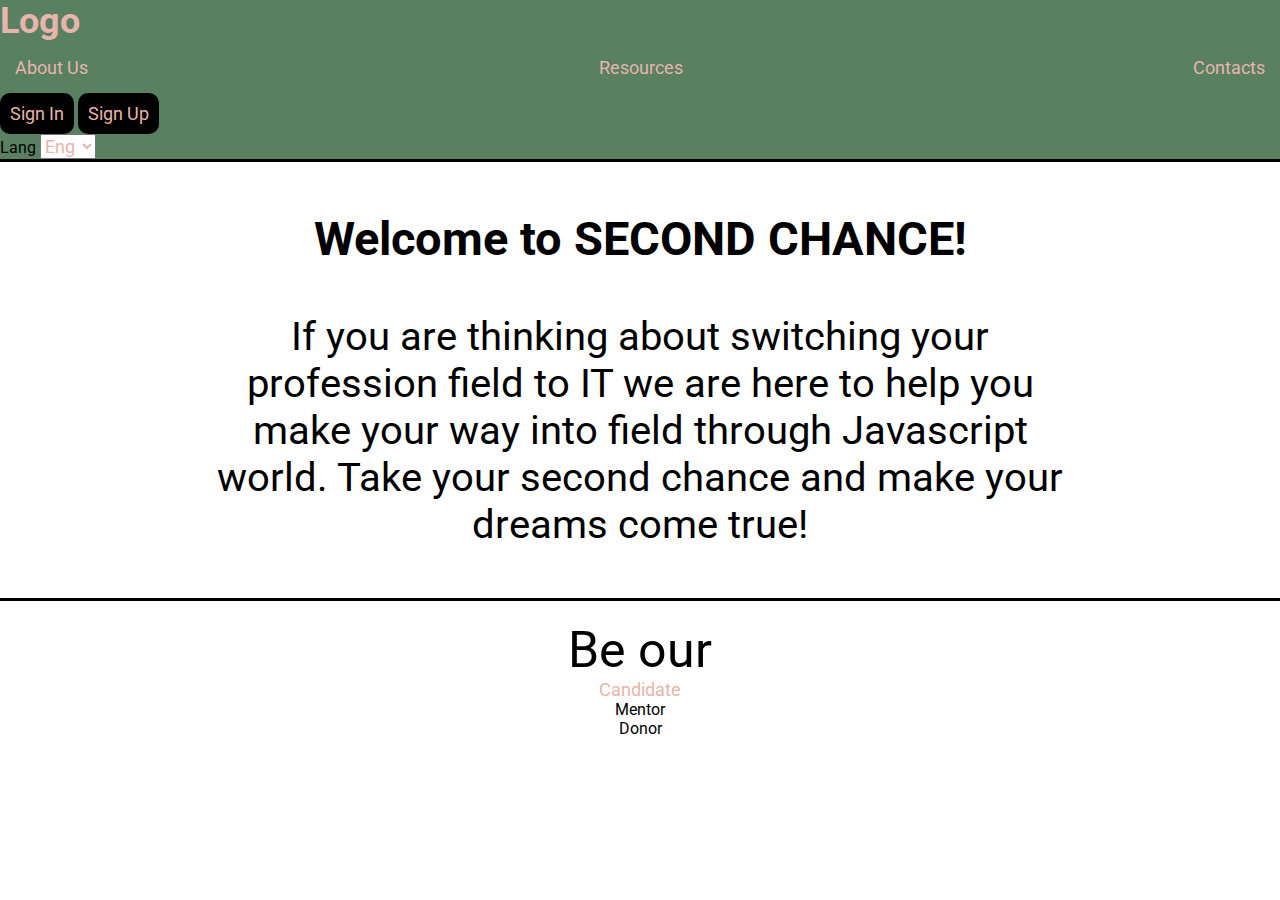
<file: homepage/index.html>
<!-- <!DOCTYPE html>
<html lang="en">
  <head>
    <meta charset="UTF-8" />
    <meta http-equiv="X-UA-Compatible" content="IE=edge" />
    <meta name="viewport" content="width=device-width, initial-scale=1.0" />

    <title>Second chance</title>
    <script defer src="script.js"></script>
    <link rel="stylesheet" href="styles.css" />
  </head>
  <body>
    <header>
      <nav id="nav">
        <div class="logo">
          <a
            href="file:///Users/gohar/Desktop/2nd_chance_app/homepage/index.html"
            ><h4>Logo</h4></a
          >
        </div>

        <ul>
          <li>
            <a
              href="file:///Users/gohar/Desktop/2nd_chance_app/about%20us/about_us.html"
              >About Us</a
            >
          </li>
          <li>
            <a
              href="file:///Users/gohar/Desktop/2nd_chance_app/resources/resources.html"
              >Resources</a
            >
          </li>
          <li>
            <a
              href="file:///Users/gohar/Desktop/2nd_chance_app/contacts/contacts.html"
              >Contacts</a
            >
          </li>
        </ul>
        <div class="buttons_select">
          <li>
            <button>
              <a
                href="file:///Users/gohar/Desktop/2nd_chance_app/sign_in/sign_in.html"
                >Sign In</a
              >
            </button>
          </li>
          <li>
            <button>
              <a
                href="file:///Users/gohar/Desktop/2nd_chance_app/sign_up/sign_up.html"
                >Sign Up</a
              >
            </button>
          </li>
        </div>
        <div class="lang">
          <label for="lang_select">Lang</label>
          <select>
            <option value="eng">Eng</option>
            <option value="rus">Rus</option>
            <option value="arm">Arm</option>
          </select>
        </div>
        <div class="burger">
          <div></div>
          <div></div>
          <div></div>
        </div>
      </nav>
      <div class="welcome_text">
        <p>
          Welcome to SECOND CHANCE!<br />
          If you are thinking about switching your profession field to IT we are
          here to help you make your way into field through Javascript world.
          Take your second chance and make your dreams come true!
        </p>
      </div>

      <div id="be_our">
        <p class="be_our">Be our</p>
        <div id="users">
          <div class="candidate" id="candidate">
            <p>
              <a
                href="file:///Users/gohar/Desktop/2nd_chance_app/candidate/candidate.html"
                >Candidate</a
              >
            </p>
          </div>
          <div class="mentor" id="mentor"><p>Mentor</p></div>
          <div class="donor" id="donor"><p>Donor</p></div>
        </div>
      </div>
    </header>
  </body>
</html> -->

<!DOCTYPE html>
<html lang="en">
  <head>
    <meta charset="UTF-8" />
    <meta http-equiv="X-UA-Compatible" content="IE=edge" />
    <meta name="viewport" content="width=device-width, initial-scale=1.0" />
    <title>Second chance</title>
    <script defer src="script.js"></script>
    <link rel="stylesheet" href="styles.css" />
  </head>
  <body>
    <nav>
      <div class="logo">
        <a href="file:///Users/gohar/Desktop/2nd_chance_app/homepage/index.html"
          ><h1>Logo</h1></a
        >
      </div>
      <ul class="nav-links">
        <li>
          <a
            href="file:///Users/gohar/Desktop/2nd_chance_app/about%20us/about_us.html"
            >About Us</a
          >
        </li>
        <li>
          <a
            href="file:///Users/gohar/Desktop/2nd_chance_app/resources/resources.html"
            >Resources</a
          >
        </li>
        <li>
          <a
            href="file:///Users/gohar/Desktop/2nd_chance_app/contacts/contacts.html"
            >Contacts</a
          >
        </li>
      
      </ul>
      <div class="nav-btns">
        <button>
          <a
            href="file:///Users/gohar/Desktop/2nd_chance_app/sign_in/sign_in.html"
            >Sign In</a
          >
        </button>
        <button>
          <a
            href="file:///Users/gohar/Desktop/2nd_chance_app/sign_up/sign_up.html"
            >Sign Up</a
          >
        </button>
      </div>
      <div class="lang">
        <label for="lang_select">Lang</label>
        <select>
          <option value="eng">Eng</option>
          <option value="rus">Rus</option>
          <option value="arm">Arm</option>
        </select>
      </div>
      <div class="burger">
        <div class="line1"></div>
        <div class="line2"></div>
        <div class="line3"></div>
      </div>
    </nav>
    <div class="welcome_text">
      <p>
        <h3>Welcome to SECOND CHANCE!</h3> <br />
        If you are thinking about switching your profession field to IT we are
        here to help you make your way into field through Javascript world.
        Take your second chance and make your dreams come true!
      </p>
    </div>

    <div id="be_our">
      <p class="be_our">Be our</p>
      <div class="users">
        <div class="candidate" id="candidate">
          <p>
            <a
              href="file:///Users/gohar/Desktop/2nd_chance_app/candidate/candidate.html"
              >Candidate</a
            >
          </p>
        </div>
        <div class="mentor" id="mentor"><p>Mentor</p></div>
        <div class="donor" id="donor"><p>Donor</p></div>
      </div>
  </body>
</html>
</file>
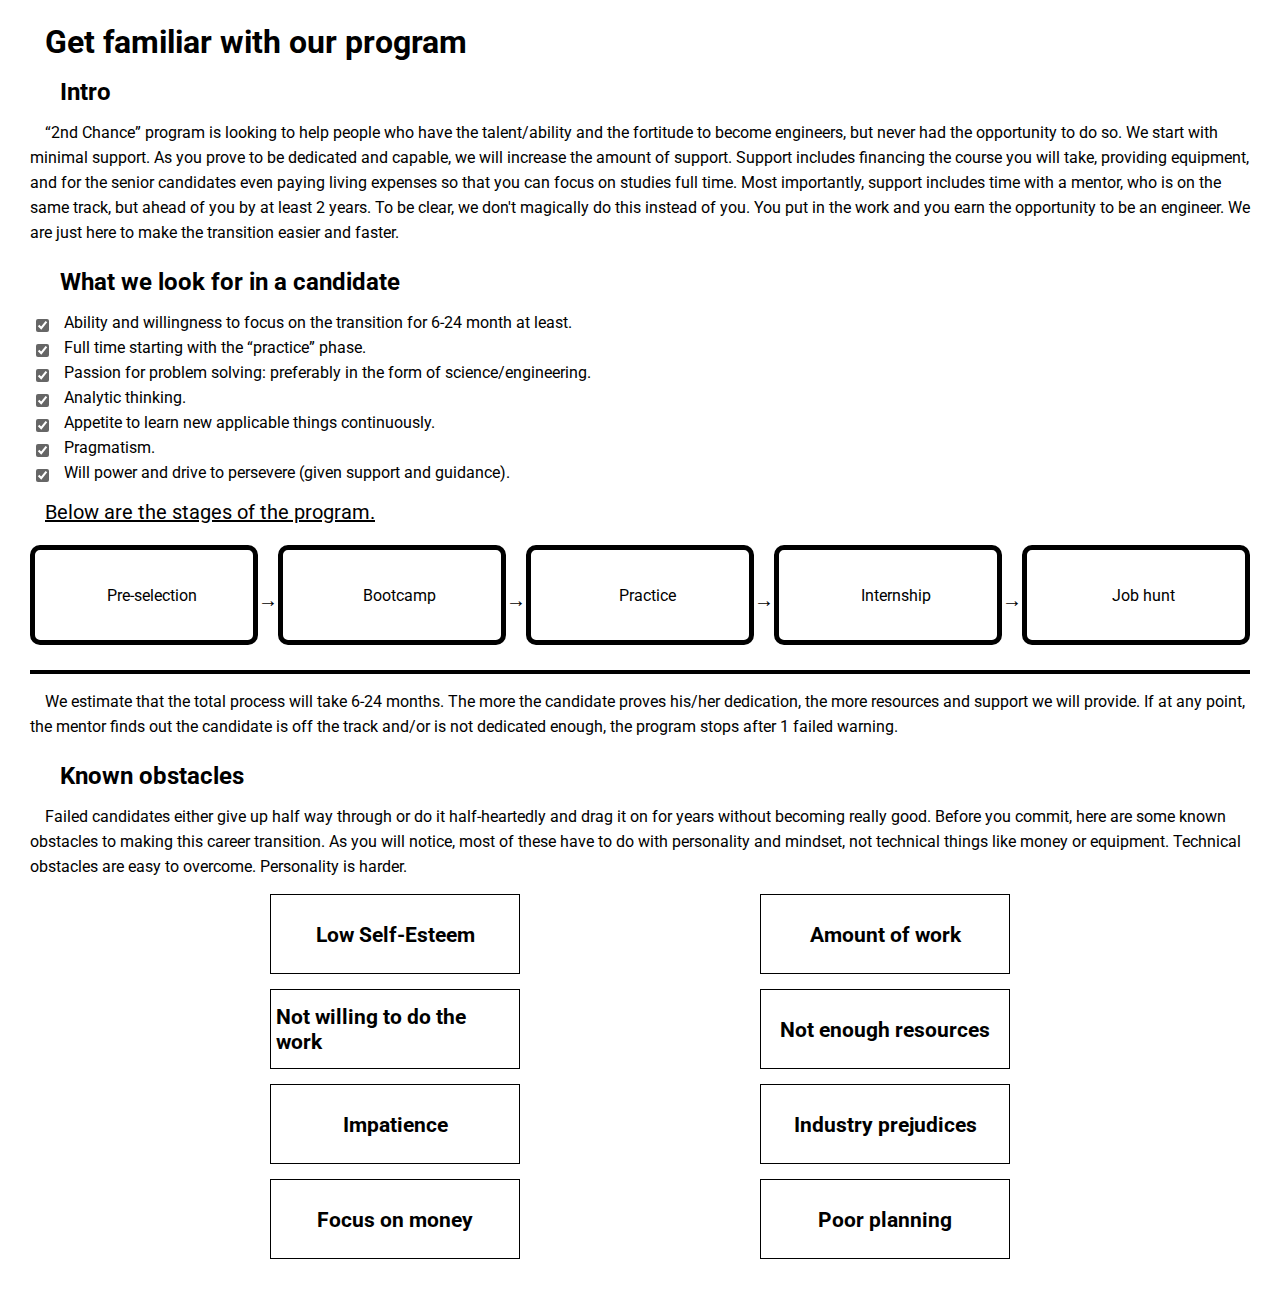
<file: about us/about_us.html>
<!DOCTYPE html>
<html lang="en">
  <head>
    <meta charset="UTF-8" />
    <meta http-equiv="X-UA-Compatible" content="IE=edge" />
    <meta name="viewport" content="width=device-width, initial-scale=1.0" />
    <link rel="stylesheet" href="about_us.css" />
    <script defer src="about_us.js"></script>
    <title>About Us</title>
  </head>
  <body>
    <h1>Get familiar with our program</h1>
    <h2>Intro</h2>
    <p>
      “2nd Chance” program is looking to help people who have the talent/ability
      and the fortitude to become engineers, but never had the opportunity to do
      so. We start with minimal support. As you prove to be dedicated and
      capable, we will increase the amount of support. Support includes
      financing the course you will take, providing equipment, and for the
      senior candidates even paying living expenses so that you can focus on
      studies full time. Most importantly, support includes time with a mentor,
      who is on the same track, but ahead of you by at least 2 years. To be
      clear, we don&apos;t magically do this instead of you. You put in the work
      and you earn the opportunity to be an engineer. We are just here to make
      the transition easier and faster.
    </p>
    <h2>What we look for in a candidate</h2>
    <div id="candidate-traits"></div>
    <p class="p-underline">Below are the stages of the program.</p>
    <div id="program-stages" class="program-stages"></div>
    <div id="program-stage-info" class="program-stage-info"></div>
    <p>
      We estimate that the total process will take 6-24 months. The more the
      candidate proves his/her dedication, the more resources and support we
      will provide. If at any point, the mentor finds out the candidate is off
      the track and/or is not dedicated enough, the program stops after 1 failed
      warning.
    </p>
    <h2>Known obstacles</h2>
    <p>
      Failed candidates either give up half way through or do it half-heartedly
      and drag it on for years without becoming really good. Before you commit,
      here are some known obstacles to making this career transition. As you
      will notice, most of these have to do with personality and mindset, not
      technical things like money or equipment. Technical obstacles are easy to
      overcome. Personality is harder.
    </p>
    <div id="known-obstacles" class="known-obstacles"></div>
    <div id="subcategories" class="subcategories"></div>
  </body>
</html>
</file>
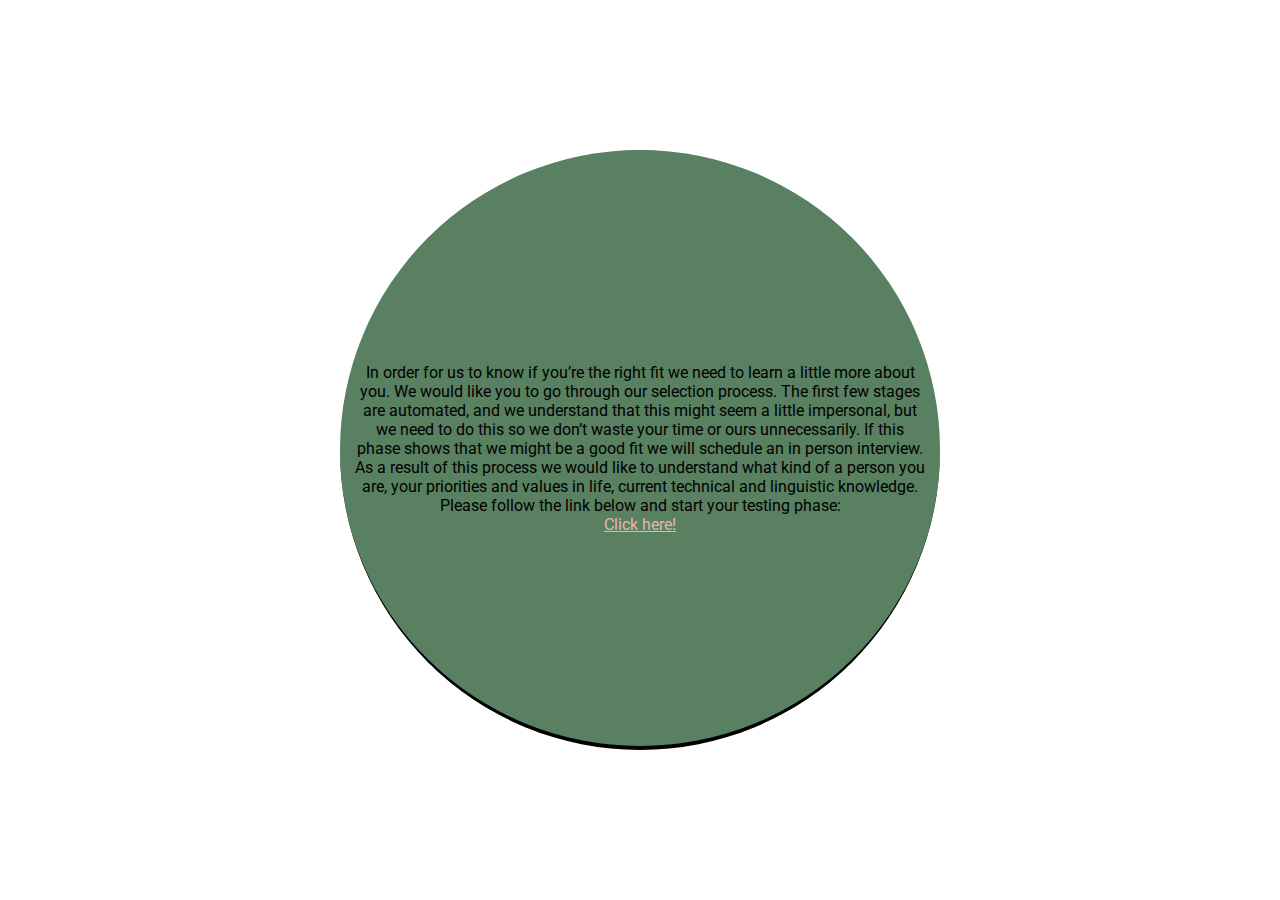
<file: candidate/candidate.html>
<!DOCTYPE html>
<html lang="en">
  <head>
    <meta charset="UTF-8" />
    <meta http-equiv="X-UA-Compatible" content="IE=edge" />
    <meta name="viewport" content="width=device-width, initial-scale=1.0" />
    <title>Candidate</title>
    <link rel="stylesheet" href="candidate.css" />
  </head>
  <body>
    <div class="candidate_info">
      <p>
        In order for us to know if you’re the right fit we need to learn a
        little more about you. We would like you to go through our selection
        process. The first few stages are automated, and we understand that this
        might seem a little impersonal, but we need to do this so we don’t waste
        your time or ours unnecessarily. If this phase shows that we might be a
        good fit we will schedule an in person interview. As a result of this
        process we would like to understand what kind of a person you are, your
        priorities and values in life, current technical and linguistic
        knowledge. <br />
        Please follow the link below and start your testing phase:
        <br />
        <a
          href="file:///Users/gohar/Desktop/2nd_chance_app/questions/questions.html"
          >Click here!</a
        >
      </p>
    </div>
  </body>
</html>
</file>
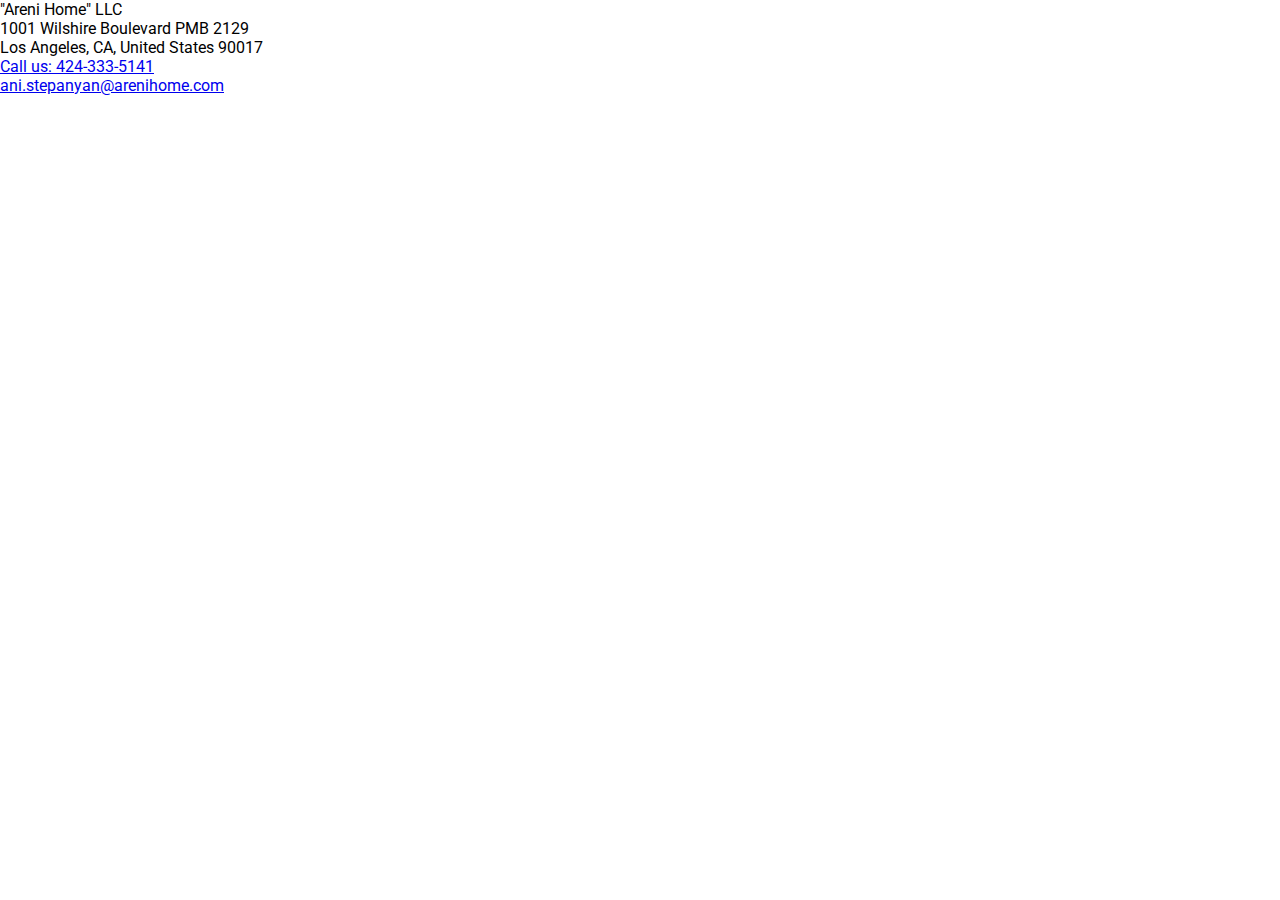
<file: contacts/contacts.html>
<!DOCTYPE html>
<html lang="en">
  <head>
    <meta charset="UTF-8" />
    <meta http-equiv="X-UA-Compatible" content="IE=edge" />
    <meta name="viewport" content="width=device-width, initial-scale=1.0" />
    <link rel="stylesheet" href="contacts.css" />
    <title>Contacts</title>
  </head>
  <body>
    <footer>
      <p>
        "Areni Home" LLC <br />
        1001 Wilshire Boulevard PMB 2129 <br />
        Los Angeles, CA, United States 90017 <br />
        <a href="tel: +424-333-5141">Call us: 424-333-5141</a><br />
        <a href="mailto:hege@example.com">ani.stepanyan@arenihome.com</a>
      </p>
    </footer>
  </body>
</html>
</file>
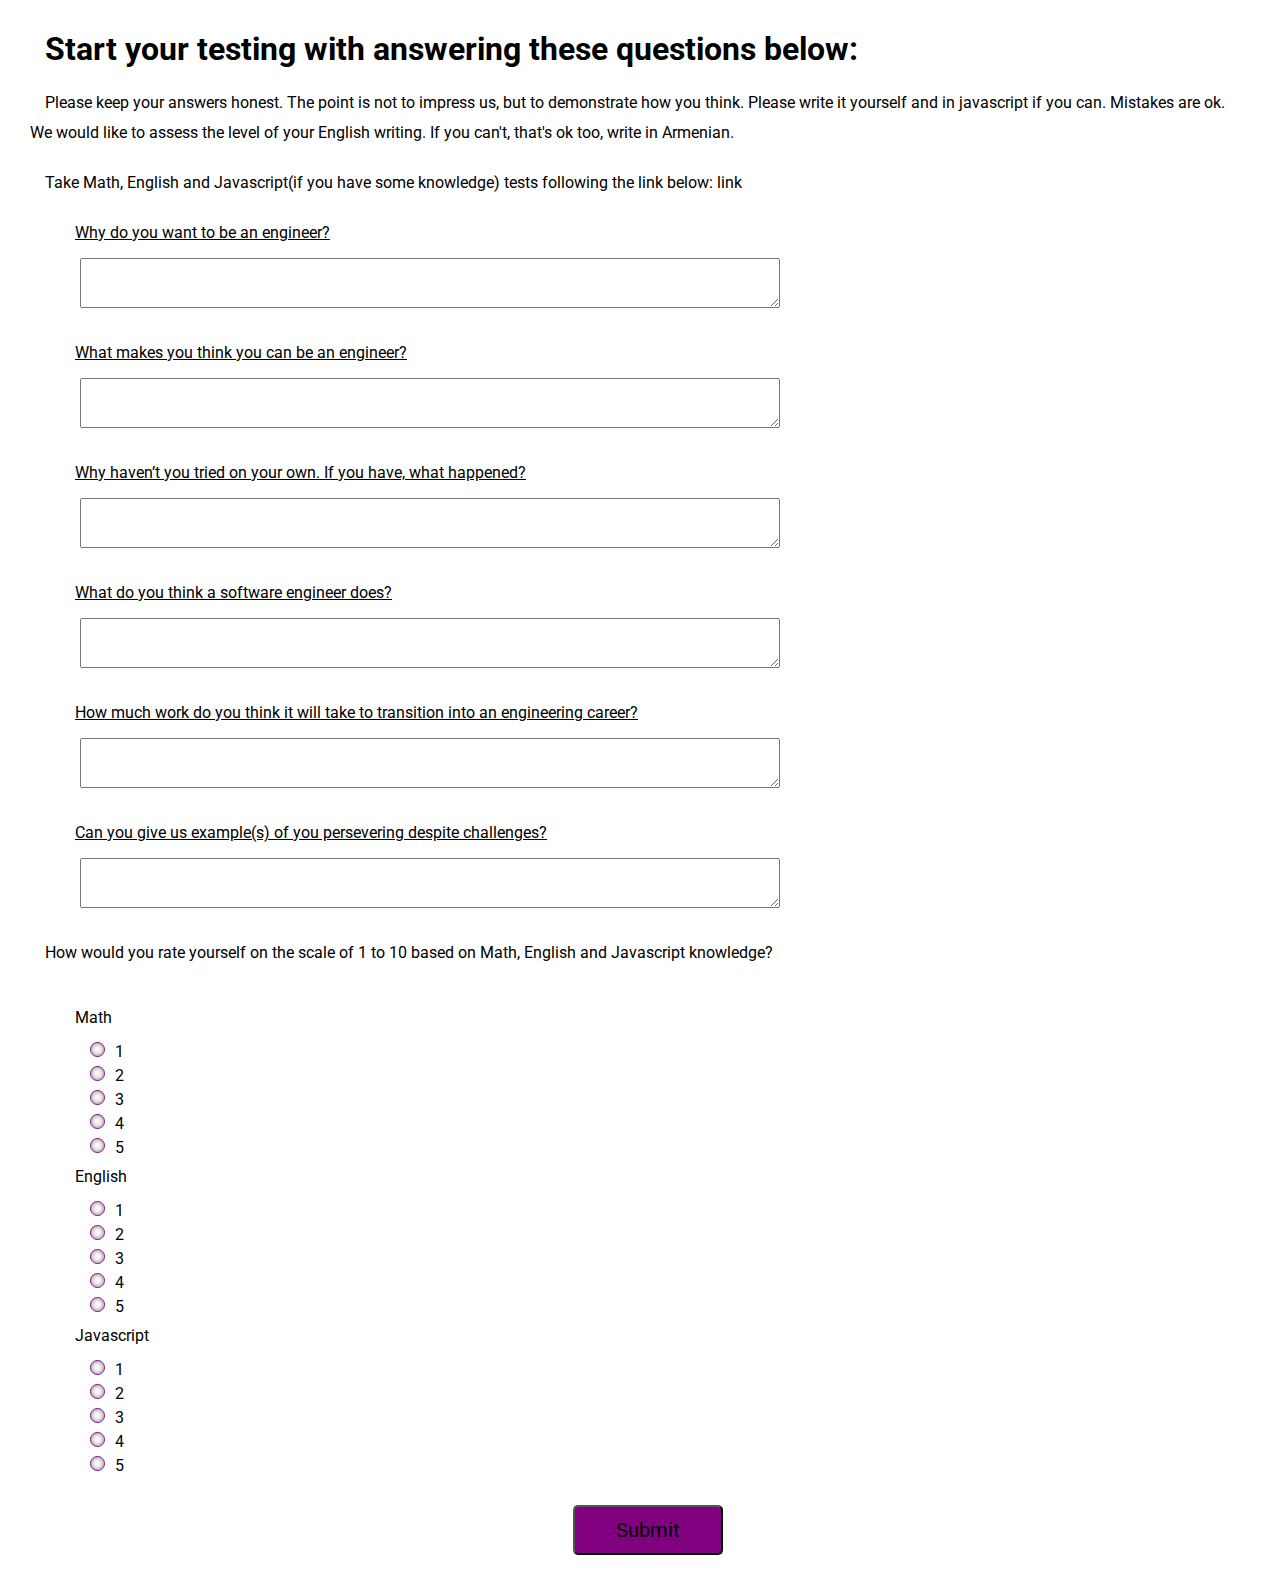
<file: questions/questions.html>
<!DOCTYPE html>
<html lang="en">
  <head>
    <meta charset="UTF-8" />
    <meta http-equiv="X-UA-Compatible" content="IE=edge" />
    <meta name="viewport" content="width=device-width, initial-scale=1.0" />
    <link rel="stylesheet" href="questions.css" />
    <script defer src="questions.js"></script>
    <title>Questions</title>
  </head>
  <body>
    <h1>Start your testing with answering these questions below:</h1>
    <p>
      Please keep your answers honest. The point is not to impress us, but to
      demonstrate how you think. Please write it yourself and in javascript if
      you can. Mistakes are ok. We would like to assess the level of your
      English writing. If you can&apos;t, that&apos;s ok too, write in Armenian.
    </p>

    <p>
      Take Math, English and Javascript(if you have some knowledge) tests
      following the link below: link
    </p>
    <div id="starting-questions-box" class="starting-questions-box"></div>
    <p>
      How would you rate yourself on the scale of 1 to 10 based on Math, English
      and Javascript knowledge?
    </p>
    <form></form>

    <div class="submitBtnContainer">
      <button id="submitBtnForAnswers" class="submitBtnForAnswers">
        Submit
      </button>
    </div>
    <div id="dialog" class="dialog">
      <h1 id="dialogWarningContent" class="dialogWarningContent"></h1>
      <button id="ok-btn" class="ok-btn">Ok</button>
    </div>
    <div id="overlay" class="overlay"></div>
    <div id="questions_answers" class="questions_answers"></div>
  </body>
</html>
</file>
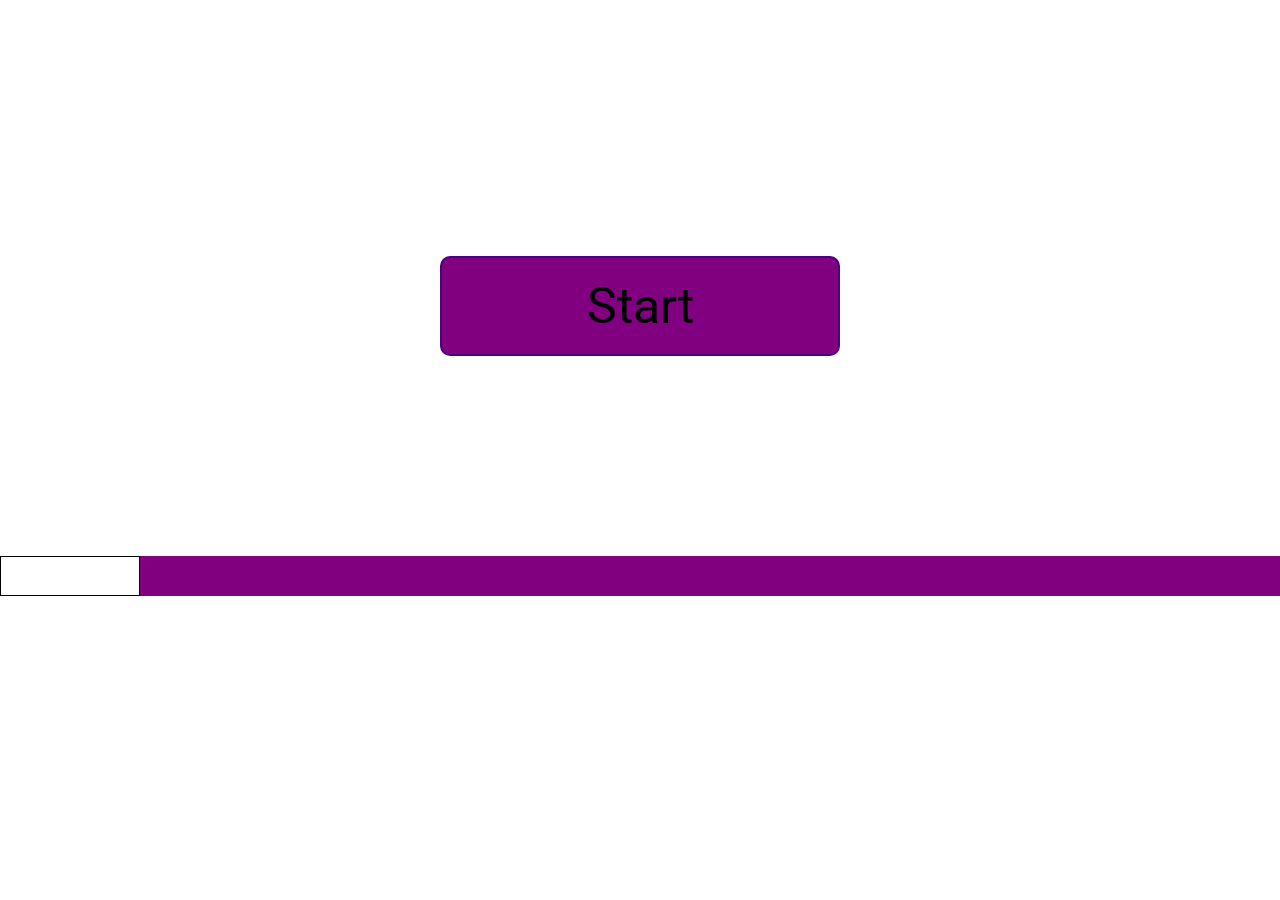
<file: quiz/quiz.html>
<!DOCTYPE html>
<html lang="en">
  <head>
    <meta charset="UTF-8" />
    <meta http-equiv="X-UA-Compatible" content="IE=edge" />
    <meta name="viewport" content="width=device-width, initial-scale=1.0" />
    <title>Quiz</title>
    <link rel="stylesheet" href="quiz.css" />
    <script defer src="quiz.js"></script>
  </head>
  <body>
    <div class="container">
      <button id="start-btn" class="start-btn">Start</button>
    </div>

    <div id="quiz" class="quiz">
      <div id="timer" class="timer hide"></div>
      <form action=""></form>
      <button id="next-btn" class="next-btn hide">Next</button>
      <form></form>
    </div>
  </body>
</html>
</file>
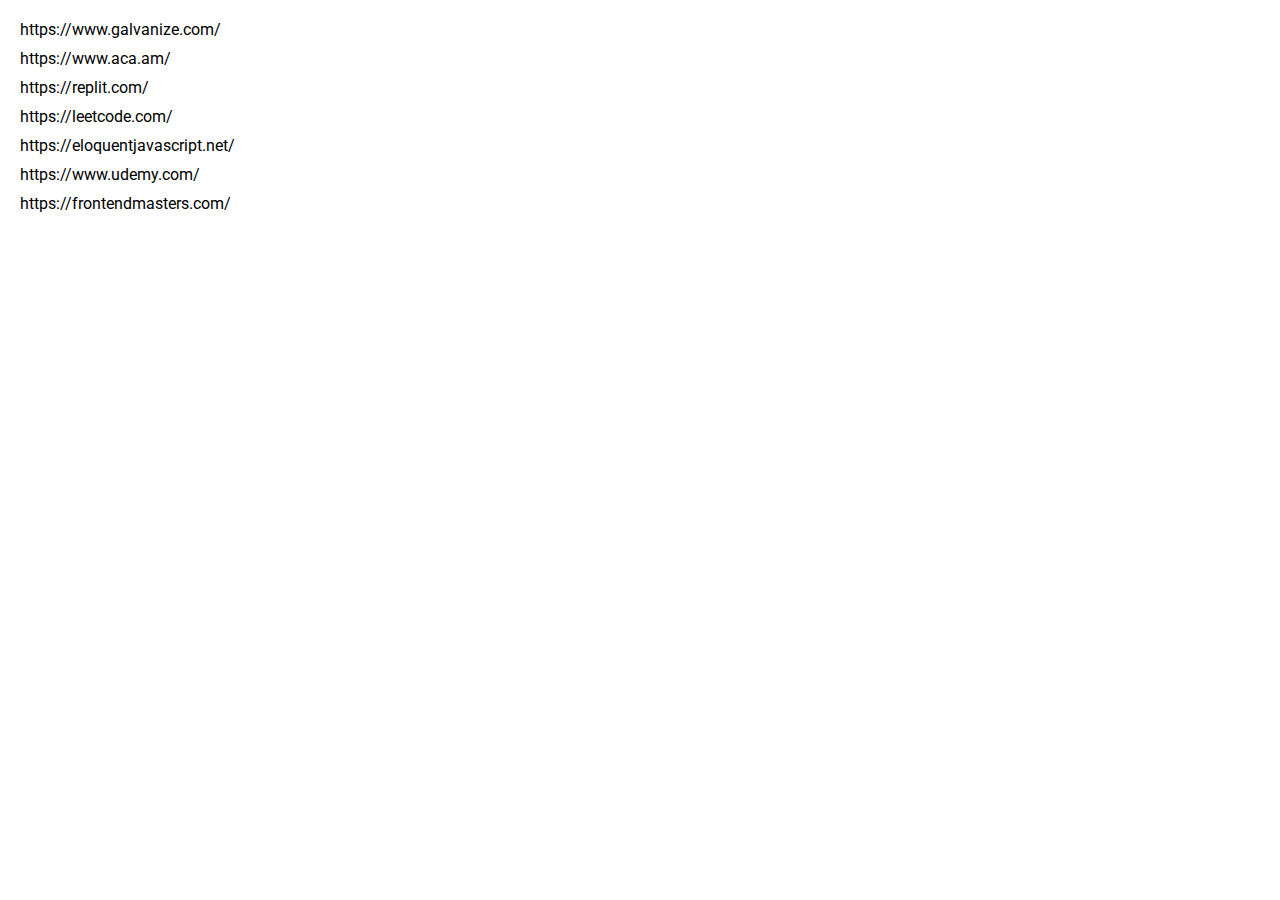
<file: resources/resources.html>
<!DOCTYPE html>
<html lang="en">
  <head>
    <meta charset="UTF-8" />
    <meta http-equiv="X-UA-Compatible" content="IE=edge" />
    <meta name="viewport" content="width=device-width, initial-scale=1.0" />
    <link rel="stylesheet" href="resources.css" />
    <script src="resources.js"></script>
    <title>Resources</title>
  </head>
  <body>
    <ul>
      <li>https://www.galvanize.com/</li>
      <li>https://www.aca.am/</li>
      <li>https://replit.com/</li>
      <li>https://leetcode.com/</li>
      <li>https://eloquentjavascript.net/</li>
      <li>https://www.udemy.com/</li>
      <li>https://frontendmasters.com/</li>
    </ul>
  </body>
</html>
</file>
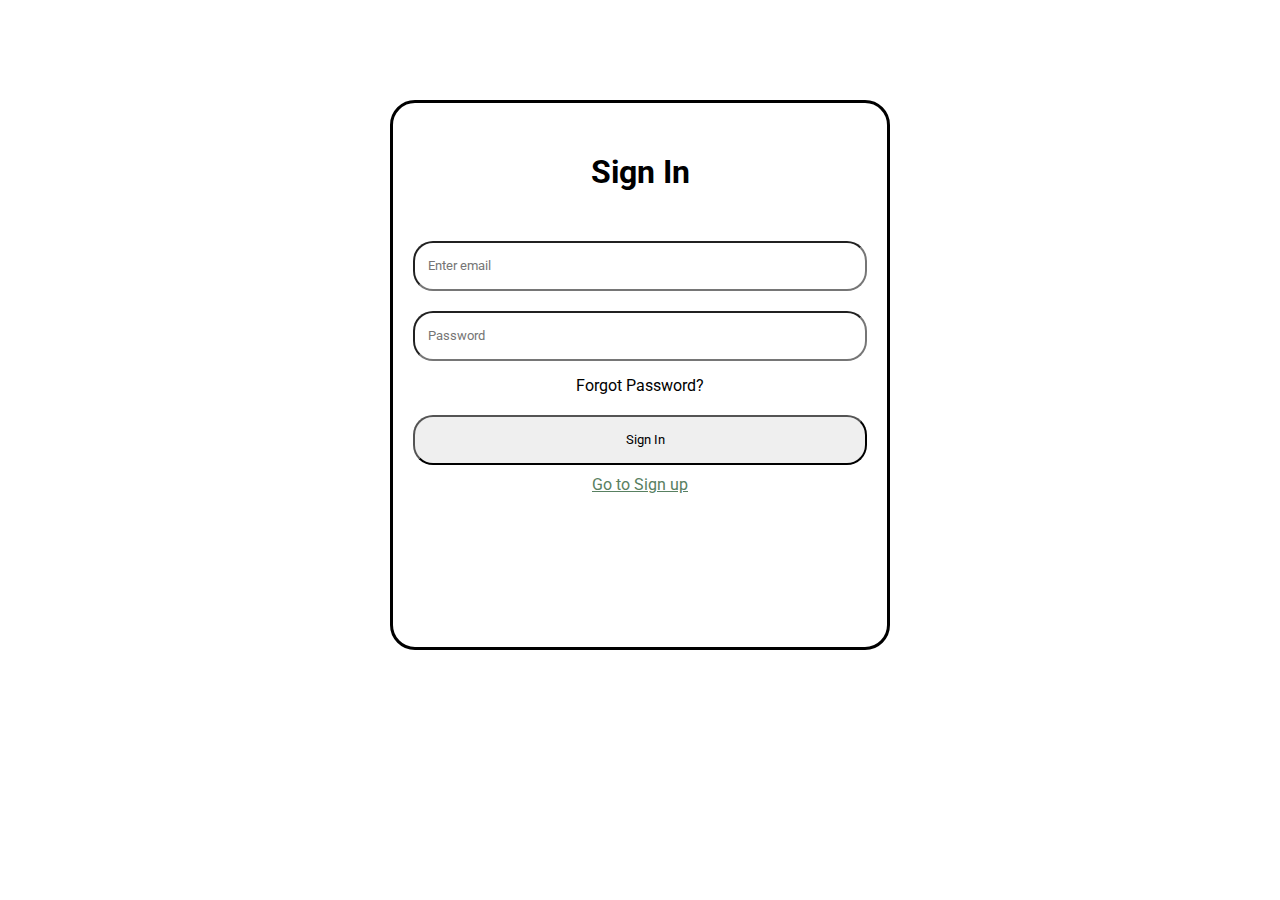
<file: sign_in/sign_in.html>
<!DOCTYPE html>
<html lang="en">
  <head>
    <meta charset="UTF-8" />
    <meta http-equiv="X-UA-Compatible" content="IE=edge" />
    <meta name="viewport" content="width=device-width, initial-scale=1.0" />
    <title>Sign In</title>
    <link rel="stylesheet" href="sign_in.css" />
    <script defer src="sign_in.js"></script>
  </head>
  <body>
    <form name="sign_in_form" action="/">
      <h1>Sign In</h1>
      <input
        type="email"
        id="email"
        name="currentEmail"
        placeholder="Enter email"
      />
      <input
        type="password"
        id="password"
        name="currentPassword"
        placeholder="Password"
        required
      />
      <a class="forgot_pwd" href="">Forgot Password?</a>
      <input type="submit" id="sign-in-btn" value="Sign In" />
      <a class="linkToSignUp" href="../sign_up/sign_up.html">Go to Sign up</a>

      <div id="dialog" class="dialog">
        <h1 id="dialogWarningContent" class="dialogWarningContent"></h1>
        <button id="ok-btn" class="ok-btn">Ok</button>
      </div>
      <div id="overlay" class="overlay"></div>
    </form>
  </body>
</html>
</file>
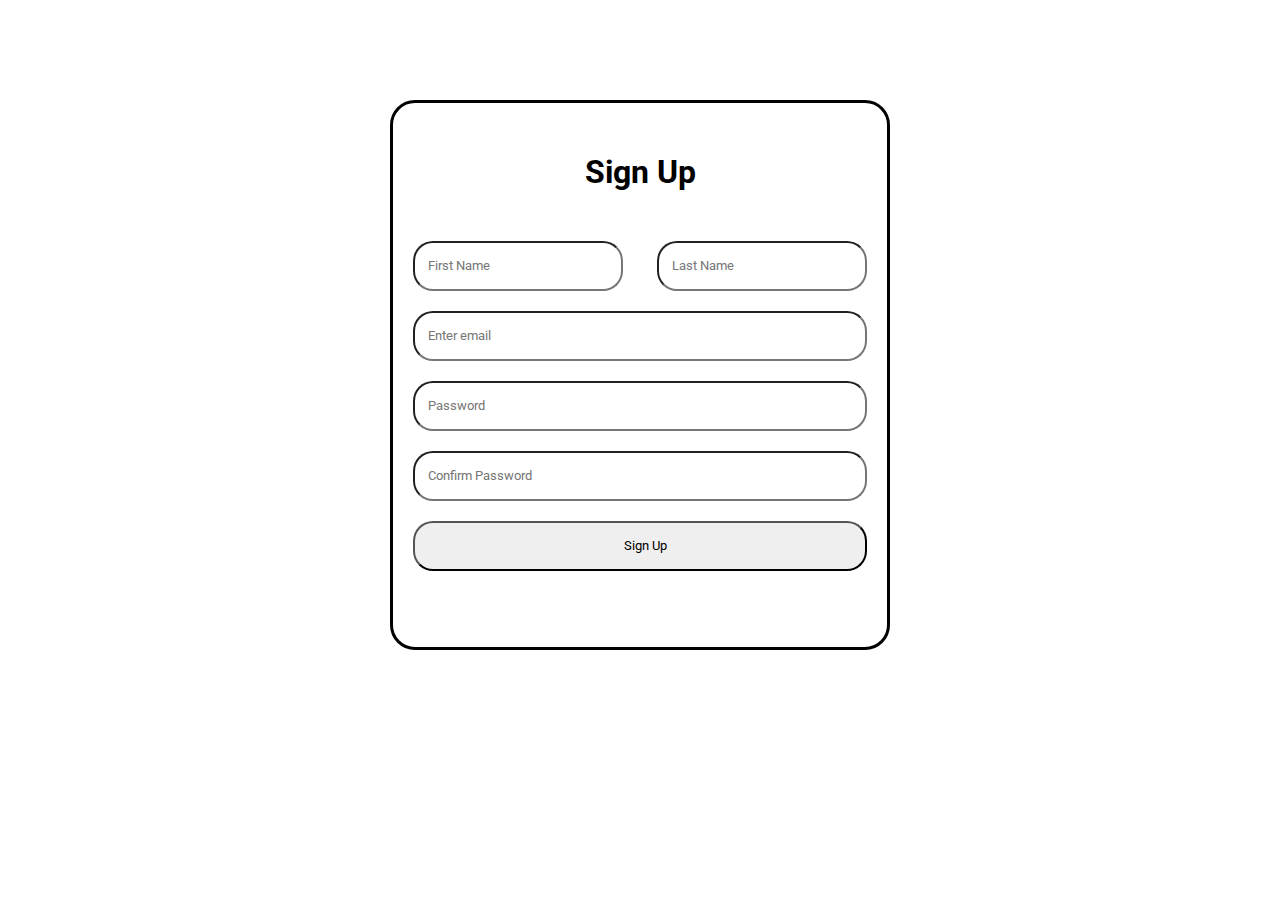
<file: sign_up/sign_up.html>
<!DOCTYPE html>
<html lang="en">
  <head>
    <meta charset="UTF-8" />
    <meta http-equiv="X-UA-Compatible" content="IE=edge" />
    <meta name="viewport" content="width=device-width, initial-scale=1.0" />
    <title>Sign Up</title>
    <link rel="stylesheet" href="sign_up.css" />
    <script defer src="sign_up.js"></script>
  </head>
  <body>
    <form name="sign_up_form" action="/">
      <h1>Sign Up</h1>
      <div class="name_surname">
        <input type="text" id="name" name="name" placeholder="First Name" />
        <input
          type="text"
          id="surname"
          name="surname"
          placeholder="Last Name"
        />
      </div>
      <input type="email" id="email" name="email" placeholder="Enter email" />
      <input
        type="password"
        id="password"
        name="password"
        placeholder="Password"
        required
      />
      <input
        type="password"
        id="confirm-password"
        name="confirmPwd"
        placeholder="Confirm Password"
        required
      />
      <input type="submit" id="sign-up-btn" value="Sign Up" />
      <div id="dialog" class="dialog">
        <h1 id="dialogWarningContent" class="dialogWarningContent"></h1>
        <button id="ok-btn" class="ok-btn">Ok</button>
      </div>
      <div id="overlay" class="overlay"></div>
    </form>
  </body>
</html>
</file>
<file: homepage/styles.css>
@import url("https://fonts.googleapis.com/css2?family=Roboto&display=swap");

* {
  margin: 0;
  padding: 0;
  box-sizing: border-box;
  font-family: "Roboto", sans-serif;
}

nav {
  display: inline-block;
  background-color: #588061;
  width: 100%;
  border-bottom: 3px solid #000;
}

ul {
  display: flex;
  align-items: center;
  justify-content: space-between;
}

li {
  float: left;
  margin: 15px;
  list-style: none;
  text-decoration: none;
}

a {
  text-decoration: none;
}

li,
a,
button,
select {
  color: #e7b5ac;
  font-size: 18px;
}

button {
  padding: 10px;
  background-color: black;
  font-size: 13px;
  border-radius: 10px;
  border: none;
}

.welcome_text {
  text-align: center;
  font-size: 40px;
  padding: 50px 200px;
  line-break: 13px;
  border-bottom: 3px solid #000;
}

#users {
  padding: 10px;
  display: flex;
  flex-direction: row;
  justify-content: space-around;
}

#be_our {
  text-align: center;
  margin-top: 20px;
}

.be_our {
  font-size: 50px;
}

.c1,
.c2,
.c3 {
  height: 250px;
  width: 250px;
  border-radius: 50%;
  background-color: #588061;
  display: flex;
  justify-content: center;
  align-items: center;
  border: 3px solid #000;
  margin-top: 20px;
  font-size: 30px;
}

@media (max-width: 500px) {
  body {
    text-indent: 10px;
  }

  .starting-questions-box textarea {
    width: 400px;
    height: 50px;
    margin: 10px 20px;
    outline: none;
    padding: 5px;
  }
}
</file>
<file: about us/about_us.css>
@import url("https://fonts.googleapis.com/css2?family=Roboto&display=swap");

* {
  margin: 0;
  padding: 0;
  box-sizing: border-box;
  font-family: "Roboto", sans-serif;
}

body {
  margin: 30px;
  line-height: 25px;
  text-indent: 15px;
}

.hide {
  display: none;
}

h2 {
  text-indent: 30px;
  margin-top: 25px;
  margin-bottom: 15px;
}

input[type="checkbox"] {
  filter: grayscale(1);
  margin-top: 6px;
  margin-left: 6px;
}

.candidate-trait {
  display: flex;
}

.candidate-traits {
  margin-bottom: 15px;
}

.p-underline {
  text-decoration: underline;
  font-size: 20px;
}

.program-stages {
  display: flex;
  margin-top: 20px;
}

.programStageBox {
  display: flex;
  justify-content: center;
  align-items: center;
  border: 5px solid black;
  border-radius: 10px;
  width: 300px;
  height: 100px;
  margin-bottom: 10px;
  cursor: pointer;
}

.program-stage-info {
  margin: 15px 0px;
  border: 2px solid black;
}

.known-obstacles {
  display: flex;
  justify-content: space-evenly;
  text-indent: 0px;
}

.first-column,
.second-column {
  flex-direction: column;
}

.obstacle {
  display: flex;
  align-items: center;
  justify-content: center;
  margin-top: 15px;
  padding: 5px;
  border: 1px solid black;
  width: 250px;
  height: 80px;
  font-size: 18px;
}

.known-obstacles ul {
  list-style: none;
}

.subcategories {
  margin-left: 300px;
  margin-top: 30px;
  text-indent: 0px;
}
.subcategories ul {
  list-style: none;
}

.subcategories h4 {
  text-decoration: underline;
  font-size: 18px;
}

.arrow {
  align-self: center;
  text-indent: 0px;
  font-size: 20px;
}

@media (max-width: 500px) {
  .program-stages {
    display: flex;
    margin-top: 40px;
    flex-direction: column;
    align-items: center;
    text-indent: 0px;
  }

  .programStageBox {
    display: flex;
    justify-content: center;
    align-items: center;
    border: 5px solid black;
    border-radius: 10px;
    width: 300px;
    height: 100px;
    margin-right: 10px;
    margin-bottom: 10px;
    cursor: pointer;
  }

  .arrow {
    margin-top: 0px;
    transform: rotate(90deg);
  }

  .known-obstacles {
    flex-direction: column;
    align-items: center;
  }

  .subcategories {
    margin-left: 0px;
  }
}
</file>
<file: candidate/candidate.css>
@import url("https://fonts.googleapis.com/css2?family=Roboto&display=swap");

* {
  margin: 0;
  padding: 0;
  box-sizing: border-box;
  font-family: "Roboto", sans-serif;
}

html,
body {
  height: 100%;
}

html {
  display: table;
  margin: auto;
}

body {
  display: table-cell;
  vertical-align: middle;
}

.candidate_info {
  width: 600px;
  height: 600px;
  padding: 15px;
  background-color: #588061;
  border-radius: 50%;
  border-bottom: 4px solid #000;
  text-align: center;
  display: table-cell;
  vertical-align: middle;
}

.candidate_info a {
  color: #e7b5ac;
}
</file>
<file: contacts/contacts.css>
@import url("https://fonts.googleapis.com/css2?family=Roboto&display=swap");

* {
  margin: 0;
  padding: 0;
  box-sizing: border-box;
  font-family: "Roboto", sans-serif;
}
</file>
<file: questions/questions.css>
@import url("https://fonts.googleapis.com/css2?family=Roboto&display=swap");

* {
  margin: 0;
  padding: 0;
  box-sizing: border-box;
  font-family: "Roboto", sans-serif;
}

.hide {
  display: none;
}
body {
  margin: 30px;
  text-indent: 15px;
}

.choices {
  display: flex;
  flex-direction: column;
  list-style: none;
  margin: 30px;
}

ul li {
  padding-top: 5px;
}

li label {
  margin-left: 15px;
}

input[type="radio"] {
  -webkit-appearance: none;
  margin-right: 10px;
  width: 15px;
  height: 15px;
  border: 1px solid #800080;
  border-radius: 50%;
  outline: none;
  box-shadow: 0 0 5px 0px gray inset;
}

input[type="radio"]:before {
  content: "";
  display: block;
  width: 60%;
  height: 60%;
  margin: 20% auto;
  border-radius: 50%;
}
input[type="radio"]:checked:before {
  background: black;
}

.choices span {
  margin-top: 10px;
  margin-bottom: 10px;
}
.required {
  border: 1px solid red;
  width: fit-content;
}

p {
  margin-top: 20px;
  line-height: 30px;
}

.starting-questions-box p {
  display: flex;
  flex-direction: column;
  margin-left: 30px;
  text-decoration: underline;
}

.starting-questions-box textarea {
  width: 700px;
  height: 50px;
  margin: 10px 20px;
  outline: none;
  padding: 5px;
}

/* text-decoration: none !important; */

.submitBtnContainer {
  text-align: center;
}

.submitBtnForAnswers {
  background-color: #800080;
  width: 150px;
  height: 50px;
  outline: none;
  font-size: 20px;
  border-radius: 5px;
}

.questions_answers h1 {
  margin: 20px;
}

.results {
  text-align: center;
  margin: 20px;
}

.questions_answers h4 {
  text-decoration: underline;
}

.questions_answers p {
  text-indent: 30px;
  margin-top: 15px;
  margin-bottom: 15px;
}

.dialogWarningContent {
  font-size: 25px;
  height: 100px;
  text-align: center;
}

.dialog {
  display: flex;
  flex-direction: column;
  align-items: center;
  justify-content: center;
  position: fixed;
  top: 50%;
  left: 50%;
  transform: translate(-50%, -50%) scale(0);
  transition: 200ms ease-in-out;
  border: 1px solid black;
  border-radius: 10px;
  z-index: 10;
  background-color: white;
  width: 500px;
  max-width: 80%;
  height: 300px;
  padding: 20px;
}

.dialog.active {
  transform: translate(-50%, -50%) scale(1);
}

.overlay {
  position: fixed;
  top: 0;
  left: 0;
  right: 0;
  bottom: 0;

  pointer-events: none;
  transition: 200ms ease-in-out;
}

.overlay.active {
  background-color: rgba(0, 0, 0, 0.5);
  opacity: 1;
  pointer-events: all;
}

.ok-btn {
  width: 100px;
  height: 50px;
  cursor: pointer;
  font-size: 18px;
  align-items: center;
}

@media (max-width: 500px) {
  body {
    text-indent: 10px;
  }

  .starting-questions-box textarea {
    width: 400px;
    height: 50px;
    margin: 10px 20px;
    outline: none;
    padding: 5px;
  }
}
</file>
<file: quiz/quiz.css>
@import url("https://fonts.googleapis.com/css2?family=Roboto&display=swap");

* {
  margin: 0;
  padding: 0;
  box-sizing: border-box;
  font-family: "Roboto", sans-serif;
}

.container {
  text-align: center;
}

.hide {
  display: none;
}

.options {
  display: flex;
  flex-direction: column;
}

.start-btn {
  background-color: #800080;
  width: 400px;
  height: 100px;
  border: 2px solid #4b0082;
  border-radius: 10px;
  margin-top: 20%;
  font-size: 50px;
}

.timer {
  width: 200px;
  font-size: 40px;
  border: 1px solid black;
  display: flex;
  align-items: center;
  justify-content: center;
}

.quiz {
  display: flex;
  justify-content: space-evenly;
  margin-top: 200px;
}

form {
  width: 800px;
  padding: 20px;
  background-color: #800080;
}

input[type="radio"] {
  -webkit-appearance: none;
  margin-right: 10px;
  width: 15px;
  height: 15px;
  border: 1px solid darkgray;
  border-radius: 50%;
  outline: none;
  box-shadow: 0 0 5px 0px gray inset;
}

input[type="radio"]:before {
  content: "";
  display: block;
  width: 60%;
  height: 60%;
  margin: 20% auto;
  border-radius: 50%;
}
input[type="radio"]:checked:before {
  background: black;
}

.answers {
  list-style: none;
  padding: 15px;
}

.answer {
  margin: 10px;
}

.startOver-Btn {
  background-color: #800080;
  width: 400px;
  height: 100px;
  border: 2px solid #4b0082;
  border-radius: 10px;
  margin-top: 20%;
  font-size: 50px;
}
</file>
<file: resources/resources.css>
@import url("https://fonts.googleapis.com/css2?family=Roboto&display=swap");

* {
  margin: 0;
  padding: 0;
  box-sizing: border-box;
  font-family: "Roboto", sans-serif;
}

body {
  margin: 20px;
}

ul {
  list-style: none;
}

ul li {
  margin-top: 10px;
}
</file>
<file: sign_in/sign_in.css>
@import url("https://fonts.googleapis.com/css2?family=Roboto&display=swap");

* {
  margin: 0;
  padding: 0;
  box-sizing: border-box;
  font-family: "Roboto", sans-serif;
}

body {
  text-align: center;
}

h1 {
  margin: 30px 0;
}

form {
  padding: 20px;
  margin: 100px auto;
  width: 500px;
  height: 550px;
  display: flex;
  flex-direction: column;
  border: 3px solid black;
  border-radius: 25px;
}

.name_surname {
  display: flex;
  flex-direction: row;
  justify-content: space-between;
}

.name_surname input {
  width: 210px;
}

input {
  padding: 3px;
  line-height: 40px;
  outline: none;
  margin-top: 20px;
  border-radius: 20px;
  text-indent: 10px;
}

.forgot_pwd {
  margin-top: 15px;
  text-decoration: none;
  color: #000;
}

.linkToSignUp {
  margin-top: 10px;
  color: #588061;
}

.dialogWarningContent {
  font-size: 25px;
  height: 100px;
  text-align: center;
}

.dialog {
  display: flex;
  flex-direction: column;
  align-items: center;
  justify-content: center;
  position: fixed;
  top: 50%;
  left: 50%;
  transform: translate(-50%, -50%) scale(0);
  transition: 200ms ease-in-out;
  border: 1px solid black;
  border-radius: 10px;
  z-index: 10;
  background-color: white;
  width: 500px;
  max-width: 80%;
  height: 300px;
  padding: 20px;
}

.dialog.active {
  transform: translate(-50%, -50%) scale(1);
}

.overlay {
  position: fixed;
  top: 0;
  left: 0;
  right: 0;
  bottom: 0;

  pointer-events: none;
  transition: 200ms ease-in-out;
}

.overlay.active {
  background-color: rgba(0, 0, 0, 0.5);
  opacity: 1;
  pointer-events: all;
}

.ok-btn {
  width: 100px;
  height: 50px;
  cursor: pointer;
  font-size: 18px;
  align-items: center;
}

@media (max-width: 500px) {
  body {
    text-align: center;
    display: flex;
    justify-content: center;
  }
  form {
    width: 400px;
  }
}
</file>
<file: sign_up/sign_up.css>
@import url("https://fonts.googleapis.com/css2?family=Roboto&display=swap");

* {
  margin: 0;
  padding: 0;
  box-sizing: border-box;
  font-family: "Roboto", sans-serif;
}

body {
  text-align: center;
}

h1 {
  margin: 30px 0;
}

form {
  padding: 20px;
  margin: 100px auto;
  width: 500px;
  height: 550px;
  display: flex;
  flex-direction: column;
  border: 3px solid black;
  border-radius: 25px;
}

.name_surname {
  display: flex;
  flex-direction: row;
  justify-content: space-between;
}

.name_surname input {
  width: 210px;
}

input {
  padding: 3px;
  line-height: 40px;
  outline: none;
  margin-top: 20px;
  border-radius: 20px;
  text-indent: 10px;
}

.dialogWarningContent {
  font-size: 25px;
  height: 100px;
  text-align: center;
}

.dialog {
  display: flex;
  flex-direction: column;
  align-items: center;
  justify-content: center;
  position: fixed;
  top: 50%;
  left: 50%;
  transform: translate(-50%, -50%) scale(0);
  transition: 200ms ease-in-out;
  border: 1px solid black;
  border-radius: 10px;
  z-index: 10;
  background-color: white;
  width: 500px;
  max-width: 80%;
  height: 300px;
  padding: 20px;
}

.dialog.active {
  transform: translate(-50%, -50%) scale(1);
}

.overlay {
  position: fixed;
  top: 0;
  left: 0;
  right: 0;
  bottom: 0;

  pointer-events: none;
  transition: 200ms ease-in-out;
}

.overlay.active {
  background-color: rgba(0, 0, 0, 0.5);
  opacity: 1;
  pointer-events: all;
}

.ok-btn {
  width: 100px;
  height: 50px;
  cursor: pointer;
  font-size: 18px;
  align-items: center;
}

.welcome-box {
  display: flex;
  flex-direction: column;
  align-items: center;
}

.sign-out-btn {
  width: 100px;
  height: 50px;
  background-color: #588061;
  font-size: 16px;
  border-radius: 6px;
}

.sign-in-btn {
  margin-top: 200px;
  width: 100px;
  height: 50px;
  background-color: #588061;
  font-size: 16px;
  border-radius: 6px;
}

@media (max-width: 500px) {
  body {
    text-align: center;
    display: flex;
    justify-content: center;
  }
  form {
    width: 400px;
  }
}
</file>
